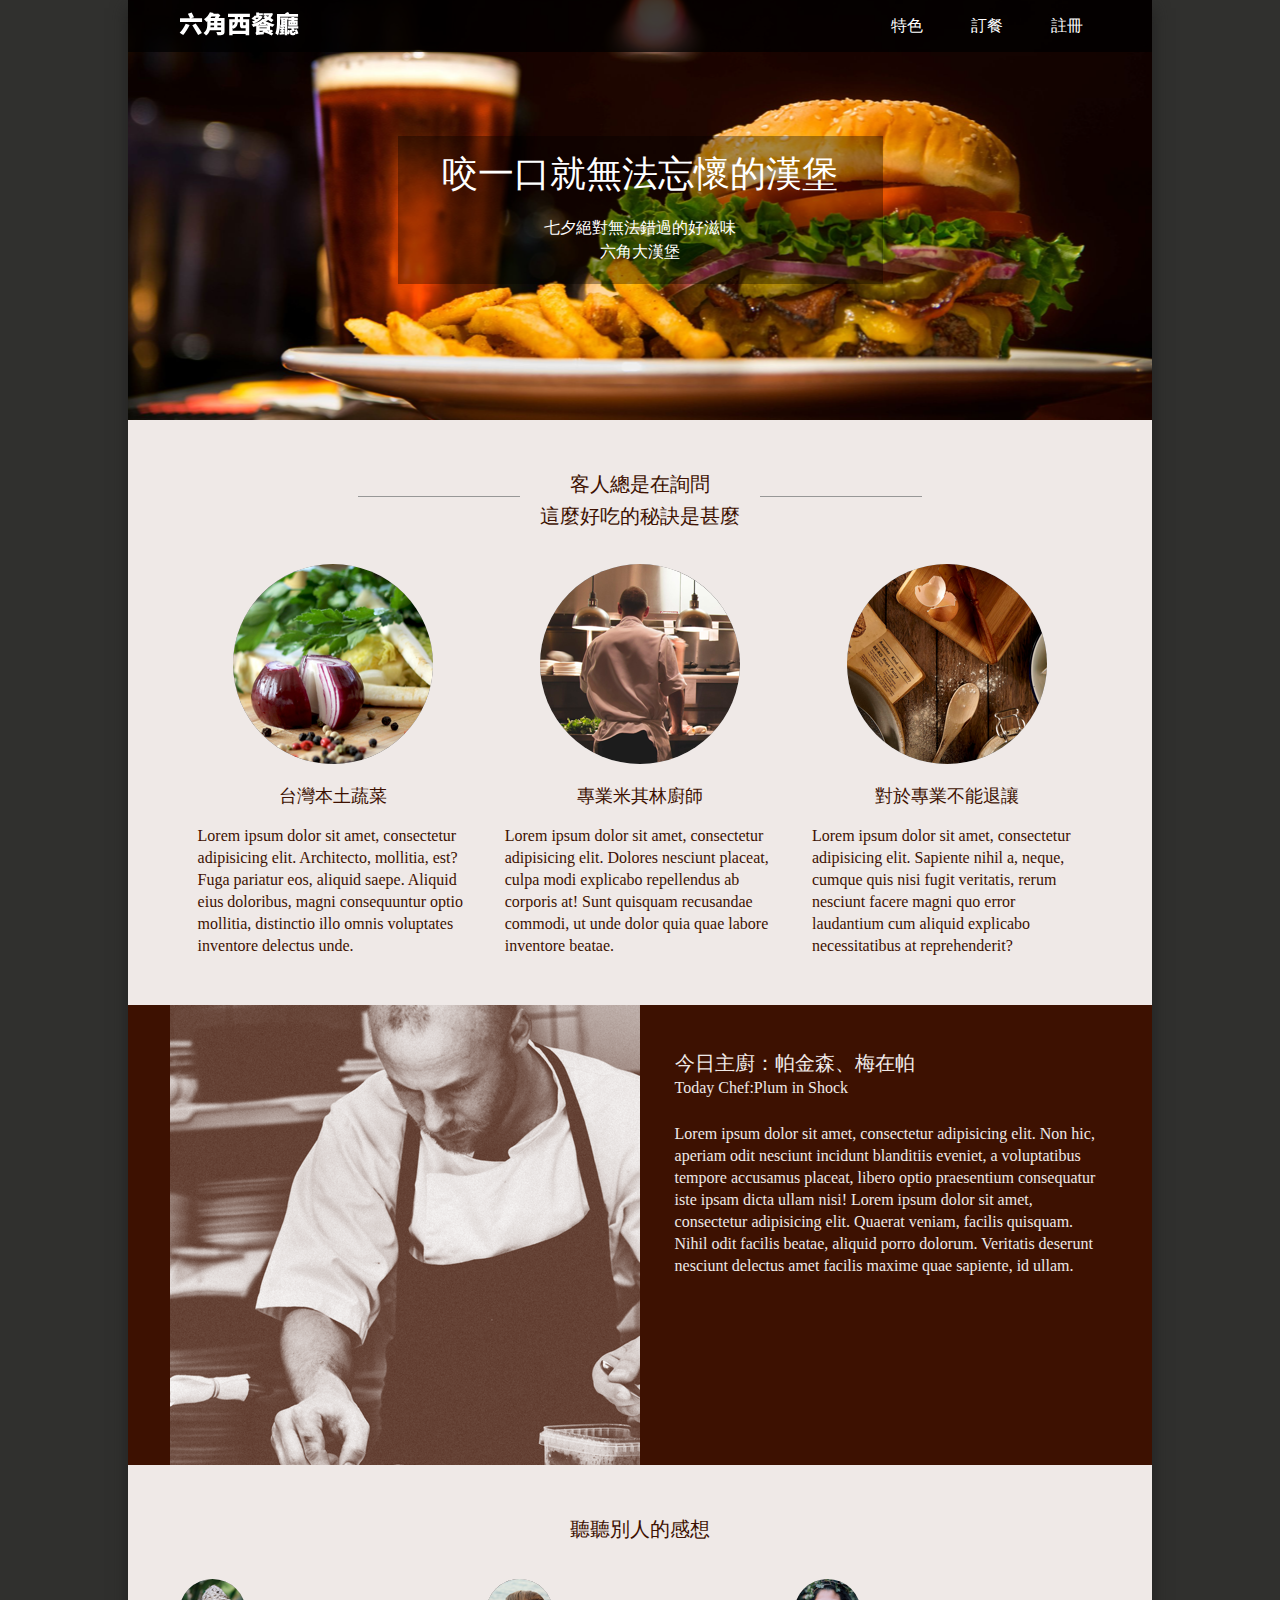
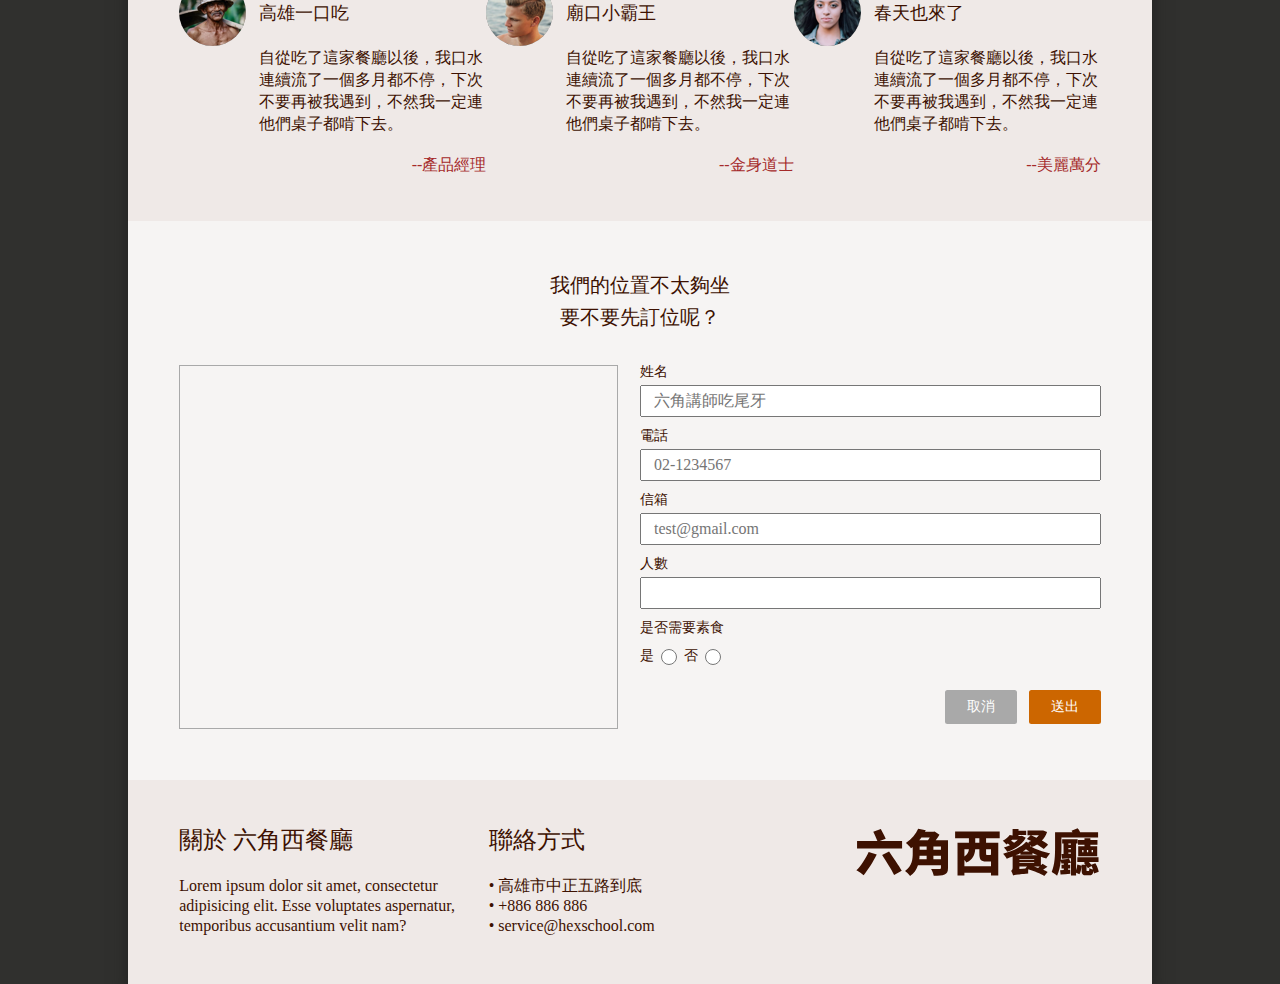
<file: index.html>
<!DOCTYPE html>
<html lang="en">

<head>
    <!-- 必要資訊 -->
    <meta charset="UTF-8">
    <title>六角西餐廳：特色</title>
    <!-- 響應設計 -->
    <meta name="viewport" content="height=device-height, width=device-width, user-scalable=no, initial-scale=1, shrink-to-fit=no">
    <!-- 頁籤圖標 -->
    <link rel="shortcut icon" href="https://cdn3.iconfinder.com/data/icons/social-badges-2/512/github.png">
    <!-- 次要資訊 -->
    <meta name="description" content="南臺灣的寶藏">
    <meta name="keywords" content="漢堡, 美食, 高雄">
    <!-- 資訊相通：Facebook -->
    <meta property="og:title" content="六角西餐廳：特色">
    <meta property="og:description" content="南臺灣的寶藏">
    <meta property="og:type" content="website">
    <meta property="og:url" content="compilation.html">
    <meta property="og:img" content="img/Map.png">
    <!-- 頁面渲染：指定之瀏覽器版本 -->
    <meta http-equiv="X-UA-Compatible" content="IE=Edge">
    <meta http-equiv="X-UA-Compatible" content="Chrome=1">
    <!-- 匯入資源：FontAwesome -->
    <link rel="stylesheet" href="https://use.fontawesome.com/releases/v5.3.1/css/all.css" integrity="sha384-mzrmE5qonljUremFsqc01SB46JvROS7bZs3IO2EmfFsd15uHvIt+Y8vEf7N7fWAU" crossorigin="anonymous">
    <!-- 匯入資源：LightBox -->
    <link rel="stylesheet" href="css/lightbox.css">
    <!-- 匯入資源：Animate -->
    <link rel="stylesheet" href="css/animate.css">
    <!-- 匯入資源：自有樣式 -->
    <link rel="stylesheet" href="css/style.css">
</head>

<body>
    <div class="layout-wrap">
        <div class="layout-uppersection">
            <div class="layout-uppersection-defaultmenu">
                <a id="layout-uppersection-mobilemenu-showmenu" href="index.html"><i class="fas fa-bars"></i></a>
                <a id="layout-uppersection-mobilemenu-showmenu-back" href="index.html"><i class="fas fa-backspace"></i></a>
                <h1><a href="index.html">六角西餐廳</a></h1>
                <ul>
                    <li><a href="index.html">特色</a></li>
                    <li><a href="cart.html">訂餐</a></li>
                    <li><a href="register.html">註冊</a></li>
                </ul>
                <div class="clearfix"></div>
            </div>
            <div class="layout-uppersection-mobilemenu">
                <ul>
                    <li><a href="index.html">特色</a></li>
                    <li><a href="cart.html">訂餐</a></li>
                    <li><a href="register.html">註冊</a></li>
                </ul>
                <div class="clearfix"></div>
            </div>
            <div class="layout-uppersection-jumbotron">
                <div class="layout-uppersection-jumbotron-shadow">
                    <h2 class="layout-uppersection-jumbotron-desktoptitle">咬一口就無法忘懷的漢堡</h2>
                    <h2 class="layout-uppersection-jumbotron-mobiletitle">咬一口<br>就無法忘懷的漢堡</h2>
                    <p>七夕絕對無法錯過的好滋味<br><i class="fas fa-utensils"></i>六角大漢堡<i class="fas fa-utensils"></i></p>
                </div>
            </div>
        </div>
        <div class="features-features">
            <h3>客人總是在詢問<br>這麼好吃的秘訣是甚麼</h3>
            <div class="features-features-line"></div>
            <ul>
                <li>
                    <a href="img/feature_1@2x.png" data-lightbox="features-features-lightbox" data-title="台灣本土蔬菜"><img src="img/feature_1.png" alt="台灣本土蔬菜"></a>
                    <h4>台灣本土蔬菜</h4>
                    <p>Lorem ipsum dolor sit amet, consectetur adipisicing elit. Architecto, mollitia, est? Fuga pariatur eos, aliquid saepe. Aliquid eius doloribus, magni consequuntur optio mollitia, distinctio illo omnis voluptates inventore delectus unde.</p>
                </li>
                <li>
                    <a href="img/feature_2@2x.png" data-lightbox="features-features-lightbox" data-title="專業米其林廚師"><img src="img/feature_2.png" alt="專業米其林廚師"></a>
                    <h4>專業米其林廚師</h4>
                    <p>Lorem ipsum dolor sit amet, consectetur adipisicing elit. Dolores nesciunt placeat, culpa modi explicabo repellendus ab corporis at! Sunt quisquam recusandae commodi, ut unde dolor quia quae labore inventore beatae.</p>
                </li>
                <li>
                    <a href="img/feature_3@2x.png" data-lightbox="features-features-lightbox" data-title="對於專業不能退讓"><img src="img/feature_3.png" alt="對於專業不能退讓"></a>
                    <h4>對於專業不能退讓</h4>
                    <p>Lorem ipsum dolor sit amet, consectetur adipisicing elit. Sapiente nihil a, neque, cumque quis nisi fugit veritatis, rerum nesciunt facere magni quo error laudantium cum aliquid explicabo necessitatibus at reprehenderit?</p>
                </li>
            </ul>
            <div class="clearfix"></div>
        </div>
        <div class="features-chiefchef">
            <ul>
                <li>
                    <div class="features-chiefchef-avatar" title="今日主廚：帕金森、梅在帕">
                    </div>
                </li>
                <li>
                    <div class="features-chiefchef-brief">
                        <h4>今日主廚：帕金森、梅在帕</h4>
                        <p>Today Chef:Plum in Shock</p>
                        <p>Lorem ipsum dolor sit amet, consectetur adipisicing elit. Non hic, aperiam odit nesciunt incidunt blanditiis eveniet, a voluptatibus tempore accusamus placeat, libero optio praesentium consequatur iste ipsam dicta ullam nisi! Lorem ipsum dolor sit amet, consectetur adipisicing elit. Quaerat veniam, facilis quisquam. Nihil odit facilis beatae, aliquid porro dolorum. Veritatis deserunt nesciunt delectus amet facilis maxime quae sapiente, id ullam.</p>
                    </div>
                </li>
            </ul>
            <div class="clearfix"></div>
        </div>
        <div class="features-testimonies">
            <h3>聽聽別人的感想</h3>
            <ul>
                <li>
                    <ul>
                        <li class="features-testimonies-avatar"><img src="img/avatar_1.png" alt="產品經理"></li>
                        <li class="features-testimonies-comment">
                            <h4>高雄一口吃</h4>
                            <p>自從吃了這家餐廳以後，我口水連續流了一個多月都不停，下次不要再被我遇到，不然我一定連他們桌子都啃下去。</p>
                            <div>--產品經理</div>
                        </li>
                    </ul>
                    <div class="clearfix"></div>
                </li>
                <li>
                    <ul>
                        <li class="features-testimonies-avatar"><img src="img/avatar_2.png" alt="金身道士"></li>
                        <li class="features-testimonies-comment">
                            <h4>廟口小霸王</h4>
                            <p>自從吃了這家餐廳以後，我口水連續流了一個多月都不停，下次不要再被我遇到，不然我一定連他們桌子都啃下去。</p>
                            <div>--金身道士</div>
                        </li>
                    </ul>
                    <div class="clearfix"></div>
                </li>
                <li>
                    <ul>
                        <li class="features-testimonies-avatar"><img src="img/avatar_3.png" alt="美麗萬分"></li>
                        <li class="features-testimonies-comment">
                            <h4>春天也來了</h4>
                            <p>自從吃了這家餐廳以後，我口水連續流了一個多月都不停，下次不要再被我遇到，不然我一定連他們桌子都啃下去。</p>
                            <div>--美麗萬分</div>
                        </li>
                    </ul>
                    <div class="clearfix"></div>
                </li>
            </ul>
            <div class="clearfix"></div>
        </div>
        <div class="features-bookingform">
            <h3>我們的位置不太夠坐<br>要不要先訂位呢？</h3>
            <ul>
                <li>
                    <div class="features-bookingform-googlemap">
                        <iframe src="https://www.google.com/maps/embed?pb=!1m18!1m12!1m3!1d1302.251746584963!2d120.30003824096819!3d22.60436701147792!2m3!1f0!2f0!3f0!3m2!1i1024!2i768!4f13.1!3m3!1m2!1s0x346e037799f9afb1%3A0xb9f297a86cf40dfb!2z6auY6ZuE6Luf6auU56eR5oqA5ZyS5Y2A!5e0!3m2!1szh-TW!2stw!4v1539270497731" frameborder="0" style="border:1px solid darkgrey" width="100%" height="362.156px" allowfullscreen></iframe>
                    </div>
                </li>
                <li>
                    <form action="index.html">
                        <label for="features-bookingform-name">姓名</label>
                        <input type="text" id="features-bookingform-name" name="name" placeholder="六角講師吃尾牙">
                        <label for="features-bookingform-phone">電話</label>
                        <input type="tel" id="features-bookingform-phone" name="phone" placeholder="02-1234567">
                        <label for="features-bookingform-email">信箱</label>
                        <input type="email" id="features-bookingform-email" name="email" placeholder="test@gmail.com">
                        <label for="features-bookingform-numberofpeople">人數</label>
                        <input type="number" id="features-bookingform-numberofpeople" name="numberofpeople">
                        <label id="features-bookingform-dietquestion" for="features-bookingform-diet">是否需要素食</label>
                        <label class="features-bookingform-diet">是</label><input type="radio" id="features-bookingform-diet" name="diet" value="是" class="features-bookingform-diet">
                        <label class="features-bookingform-diet">否</label><input type="radio" name="diet" value="否" class="features-bookingform-diet">
                        <div class="clearfix"></div>
                        <ul>
                            <li><button type="reset" class="features-bookingform-button-reset">取消</button></li>
                            <li><button type="submit" class="features-bookingform-button-submit">送出</button></li>
                        </ul>
                    </form>
                </li>
            </ul>
            <div class="clearfix"></div>
        </div>
        <div class="layout-lowersection">
            <div class="layout-lowersection-introduction">
                <ul>
                    <li>
                        <h3>關於  六角西餐廳</h3>
                        <p>Lorem ipsum dolor sit amet, consectetur adipisicing elit. Esse voluptates aspernatur, temporibus accusantium velit nam?</p>
                    </li>
                    <li>
                        <h3>聯絡方式</h3>
                        <ul>
                            <li>• 高雄市中正五路到底</li>
                            <li>• +886 886 886</li>
                            <li>• service@hexschool.com</li>
                        </ul>
                    </li>
                </ul>
                <div class="clearfix"></div>
            </div>
            <div class="layout-lowersection-socialmedia">
                <h3><a href="index.html">六角西餐廳</a></h3>
                <div class="clearfix"></div>
                <ul>
                    <li><a href="index.html"><i class="fab fa-google-plus-square"></i></a></li>
                    <li><a href="index.html"><i class="fab fa-twitter-square"></i></a></li>
                    <li><a href="index.html"><i class="fab fa-facebook-square"></i></a></li>
                </ul>
            </div>
            <div class="clearfix"></div>
        </div>
    </div>
    <!-- 匯入資源：jQuery -->
    <script type="text/javascript " src="js/jquery-3.3.1.js"></script>
    <!-- 匯入資源：LightBox -->
    <script src="js/lightbox.js "></script>
    <!-- 匯入資源：自有程式 -->
    <script src="js/jquery.js "></script>
</body>

</html>
</file>
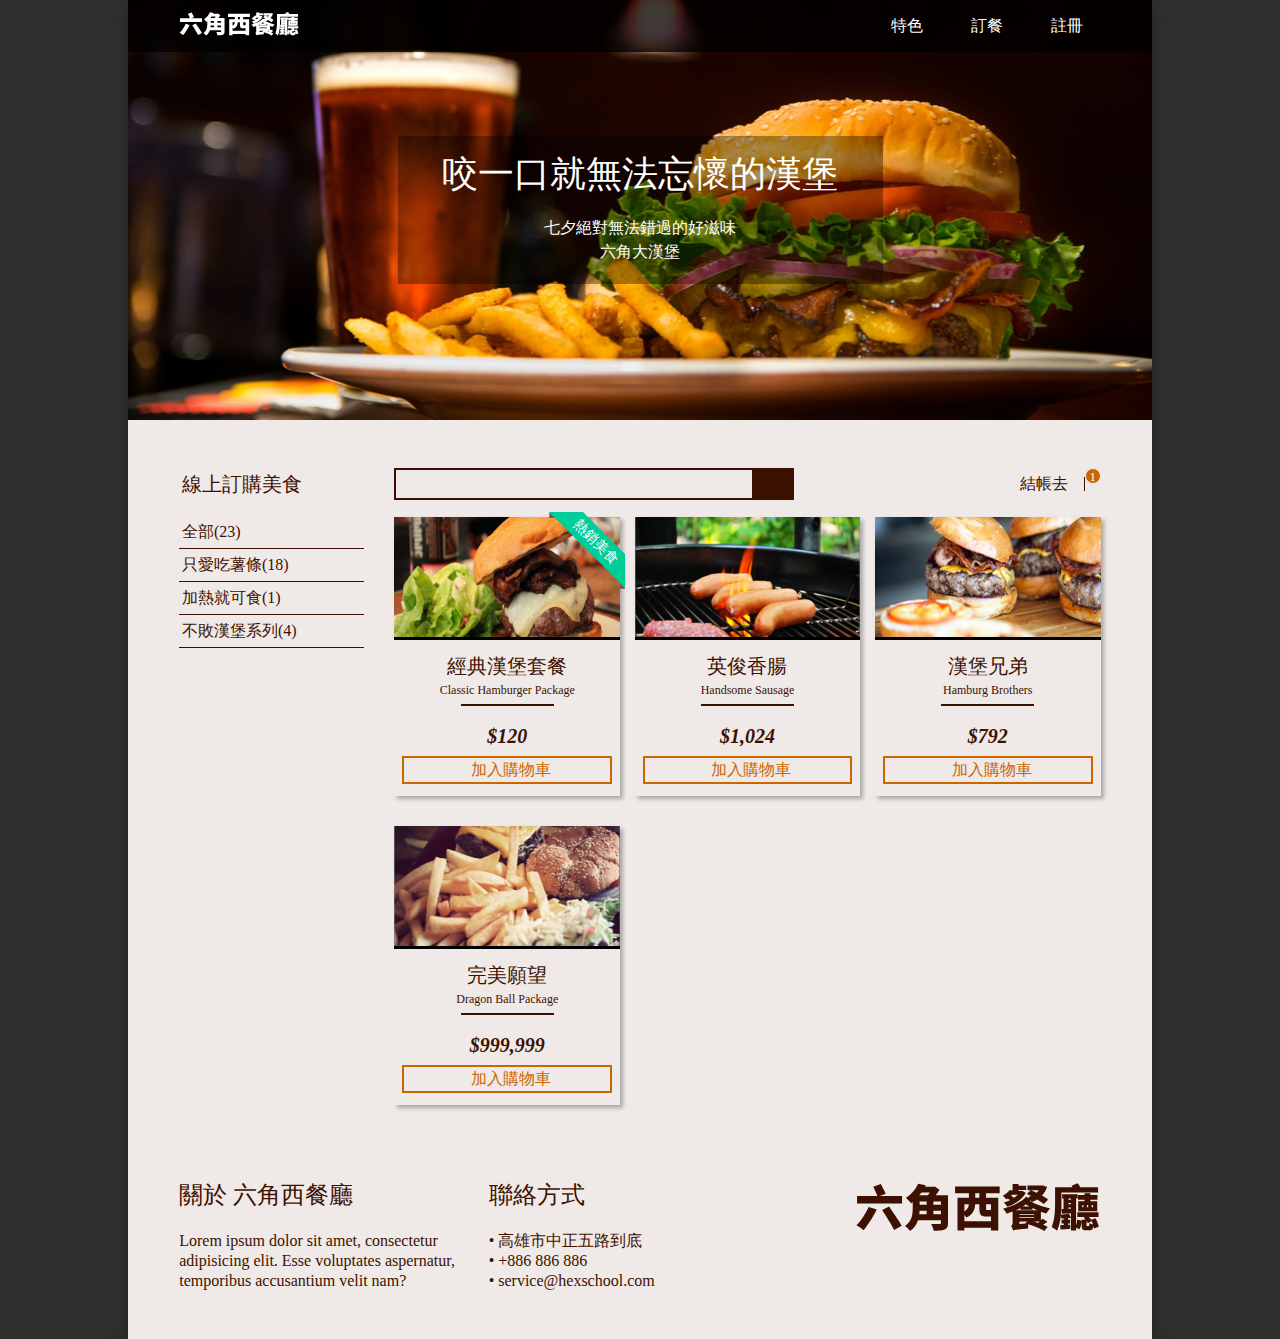
<file: cart.html>
<!DOCTYPE html>
<html lang="en">

<head>
    <!-- 必要資訊 -->
    <meta charset="UTF-8">
    <title>六角西餐廳：訂餐</title>
    <!-- 響應設計 -->
    <meta name="viewport" content="height=device-height, width=device-width, user-scalable=no, initial-scale=1, shrink-to-fit=no">
    <!-- 頁籤圖標 -->
    <link rel="shortcut icon" href="https://cdn3.iconfinder.com/data/icons/social-badges-2/512/github.png">
    <!-- 次要資訊 -->
    <meta name="description" content="南臺灣的寶藏">
    <meta name="keywords" content="漢堡, 美食, 高雄">
    <!-- 資訊相通：Facebook -->
    <meta property="og:title" content="六角西餐廳：訂餐">
    <meta property="og:description" content="南臺灣的寶藏">
    <meta property="og:type" content="website">
    <meta property="og:url" content="compilation.html">
    <meta property="og:img" content="img/Map.png">
    <!-- 頁面渲染：指定之瀏覽器版本 -->
    <meta http-equiv="X-UA-Compatible" content="IE=Edge">
    <meta http-equiv="X-UA-Compatible" content="Chrome=1">
    <!-- 匯入資源：FontAwesome -->
    <link rel="stylesheet" href="https://use.fontawesome.com/releases/v5.3.1/css/all.css" integrity="sha384-mzrmE5qonljUremFsqc01SB46JvROS7bZs3IO2EmfFsd15uHvIt+Y8vEf7N7fWAU" crossorigin="anonymous">
    <!-- 匯入資源：LightBox -->
    <link rel="stylesheet" href="css/lightbox-cart.css">
    <!-- 匯入資源：Animate -->
    <link rel="stylesheet" href="css/animate.css">
    <!-- 匯入資源：自有樣式 -->
    <link rel="stylesheet" href="css/style.css">
</head>

<body>
    <div class="layout-wrap">
        <div class="layout-uppersection">
            <div class="layout-uppersection-defaultmenu">
                <a id="layout-uppersection-mobilemenu-showmenu" href="index.html"><i class="fas fa-bars"></i></a>
                <a id="layout-uppersection-mobilemenu-showmenu-back" href="index.html"><i class="fas fa-backspace"></i></a>
                <h1><a href="index.html">六角西餐廳</a></h1>
                <ul>
                    <li><a href="index.html">特色</a></li>
                    <li><a href="cart.html">訂餐</a></li>
                    <li><a href="register.html">註冊</a></li>
                </ul>
                <div class="clearfix"></div>
            </div>
            <div class="layout-uppersection-mobilemenu">
                <ul>
                    <li><a href="index.html">特色</a></li>
                    <li><a href="cart.html">訂餐</a></li>
                    <li><a href="register.html">註冊</a></li>
                </ul>
                <div class="clearfix"></div>
            </div>
            <div class="layout-uppersection-jumbotron">
                <div class="layout-uppersection-jumbotron-shadow">
                    <h2 class="layout-uppersection-jumbotron-desktoptitle">咬一口就無法忘懷的漢堡</h2>
                    <h2 class="layout-uppersection-jumbotron-mobiletitle">咬一口<br>就無法忘懷的漢堡</h2>
                    <p>七夕絕對無法錯過的好滋味<br><i class="fas fa-utensils"></i>六角大漢堡<i class="fas fa-utensils"></i></p>
                </div>
            </div>
        </div>
        <div class="cart">
            <div class="cart-catalog">
                <i class="fas fa-globe-americas"></i><h4>線上訂購美食</h4>
                <div class="clearfix"></div>
                <ul>
                    <li><a href="#">全部(23)</a></li>
                    <li><a href="#">只愛吃薯條(18)</a></li>
                    <li><a href="#">加熱就可食(1)</a></li>
                    <li><a href="#">不敗漢堡系列(4)</a></li>
                </ul>
            </div>
            <div class="cart-searchbar">
                <form action="cart.html">
                    <input type="text" name="search">
                    <button type="submit"><i class="fas fa-search"></i></button>
                </form>
            </div>
            <div class="cart-checkout">
                <ul>
                    <li class="cart-checkout-signtext">結帳去</li>
                    <li class="cart-checkout-line"></li>
                    <li class="cart-checkout-trolley">
                        <i class="fas fa-shopping-cart"><div class="cart-checkout-trolley-number">1</div></i>
                    </li>
                </ul>
            </div>
            <div class="cart-card">
                <ul>
                    <li>
                        <span class="cart-card-heart"><i class="far fa-heart cart-card-heart-selector"></i></span>
                        <div class="cart-card-tag"><div class="cart-card-tag-ribbon">熱銷美食</div></div>
                        <a href="img/product_1@2x.png" data-lightbox="cart-card-lightbox" data-title="經典漢堡套餐"><span class="cart-card-overlay"></span><img src="img/product_1.png" alt="經典漢堡套餐"></a>
                        <h3>經典漢堡套餐</h3>
                        <p>Classic Hamburger Package</p>
                        <div class="cart-card-line"></div>
                        <div class="cart-card-price">$120</div>
                        <div class="cart-card-addbutton"><i class="fas fa-shopping-cart"></i>加入購物車</div>
                    </li>
                    <li>
                        <span class="cart-card-heart"><i class="far fa-heart cart-card-heart-selector"></i></span>
                        <a href="img/product_2@2x.png" data-lightbox="cart-card-lightbox" data-title="英俊香腸"><span class="cart-card-overlay"></span><img src="img/product_2.png" alt="英俊香腸"></a>
                        <h3>英俊香腸</h3>
                        <p>Handsome Sausage</p>
                        <div class="cart-card-line"></div>
                        <div class="cart-card-price">$1,024</div>
                        <div class="cart-card-addbutton"><i class="fas fa-shopping-cart"></i>加入購物車</div>
                    </li>
                    <li>
                        <span class="cart-card-heart"><i class="far fa-heart cart-card-heart-selector"></i></span>
                        <a href="img/product_3@2x.png" data-lightbox="cart-card-lightbox" data-title="漢堡兄弟"><span class="cart-card-overlay"></span><img src="img/product_3.png" alt="漢堡兄弟"></a>
                        <h3>漢堡兄弟</h3>
                        <p>Hamburg Brothers</p>
                        <div class="cart-card-line"></div>
                        <div class="cart-card-price">$792</div>
                        <div class="cart-card-addbutton"><i class="fas fa-shopping-cart"></i>加入購物車</div>
                    </li>
                    <li>
                        <span class="cart-card-heart"><i class="far fa-heart cart-card-heart-selector"></i></span>
                        <a href="img/product_4@2x.png" data-lightbox="cart-card-lightbox" data-title="完美願望"><span class="cart-card-overlay"></span><img src="img/product_4.png" alt="完美願望"></a>
                        <h3>完美願望</h3>
                        <p>Dragon Ball Package</p>
                        <div class="cart-card-line"></div>
                        <div class="cart-card-price">$999,999</div>
                        <div class="cart-card-addbutton"><i class="fas fa-shopping-cart"></i>加入購物車</div>
                    </li>
                    <div class="clearfix"> </div>
                </ul>
            </div>
            <div class="clearfix"></div>
        </div>
        <div class="layout-lowersection">
            <div class="layout-lowersection-introduction">
                <ul>
                    <li>
                        <h3>關於  六角西餐廳</h3>
                        <p>Lorem ipsum dolor sit amet, consectetur adipisicing elit. Esse voluptates aspernatur, temporibus accusantium velit nam?</p>
                    </li>
                    <li>
                        <h3>聯絡方式</h3>
                        <ul>
                            <li>• 高雄市中正五路到底</li>
                            <li>• +886 886 886</li>
                            <li>• service@hexschool.com</li>
                        </ul>
                    </li>
                </ul>
                <div class="clearfix"></div>
            </div>
            <div class="layout-lowersection-socialmedia">
                <h3><a href="index.html">六角西餐廳</a></h3>
                <div class="clearfix"></div>
                <ul>
                    <li><a href="index.html"><i class="fab fa-google-plus-square"></i></a></li>
                    <li><a href="index.html"><i class="fab fa-twitter-square"></i></a></li>
                    <li><a href="index.html"><i class="fab fa-facebook-square"></i></a></li>
                </ul>
            </div>
            <div class="clearfix"></div>
        </div>
    </div>
    <!-- 匯入資源：jQuery -->
    <script type="text/javascript " src="js/jquery-3.3.1.js"></script>
    <!-- 匯入資源：LightBox -->
    <script src="js/lightbox.js "></script>
    <!-- 匯入資源：自有程式 -->
    <script src="js/jquery.js "></script>
</body>

</html>
</file>
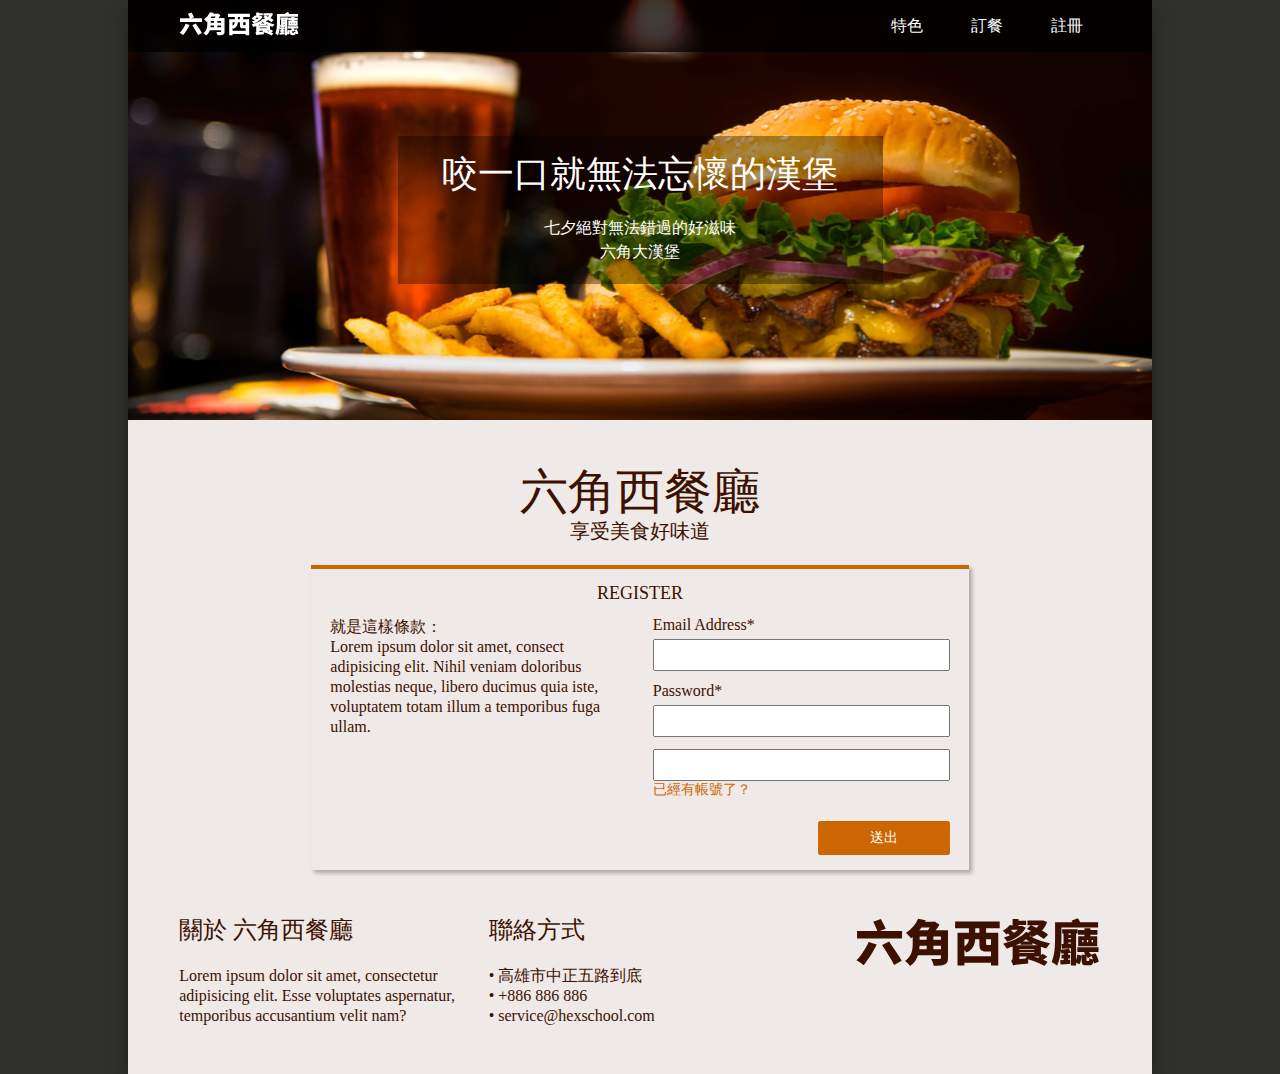
<file: register.html>
<!DOCTYPE html>
<html lang="en">

<head>
    <!-- 必要資訊 -->
    <meta charset="UTF-8">
    <title>六角西餐廳：註冊</title>
    <!-- 響應設計 -->
    <meta name="viewport" content="height=device-height, width=device-width, user-scalable=no, initial-scale=1, shrink-to-fit=no">
    <!-- 頁籤圖標 -->
    <link rel="shortcut icon" href="https://cdn3.iconfinder.com/data/icons/social-badges-2/512/github.png">
    <!-- 次要資訊 -->
    <meta name="description" content="南臺灣的寶藏">
    <meta name="keywords" content="漢堡, 美食, 高雄">
    <!-- 資訊相通：Facebook -->
    <meta property="og:title" content="六角西餐廳：註冊">
    <meta property="og:description" content="南臺灣的寶藏">
    <meta property="og:type" content="website">
    <meta property="og:url" content="compilation.html">
    <meta property="og:img" content="img/Map.png">
    <!-- 頁面渲染：指定之瀏覽器版本 -->
    <meta http-equiv="X-UA-Compatible" content="IE=Edge">
    <meta http-equiv="X-UA-Compatible" content="Chrome=1">
    <!-- 匯入資源：FontAwesome -->
    <link rel="stylesheet" href="https://use.fontawesome.com/releases/v5.3.1/css/all.css" integrity="sha384-mzrmE5qonljUremFsqc01SB46JvROS7bZs3IO2EmfFsd15uHvIt+Y8vEf7N7fWAU" crossorigin="anonymous">
    <!-- 匯入資源：LightBox -->
    <link rel="stylesheet" href="css/lightbox.css">
    <!-- 匯入資源：Animate -->
    <link rel="stylesheet" href="css/animate.css">
    <!-- 匯入資源：自有樣式 -->
    <link rel="stylesheet" href="css/style.css">
</head>

<body>
    <div class="layout-wrap">
        <div class="layout-uppersection">
            <div class="layout-uppersection-defaultmenu">
                <a id="layout-uppersection-mobilemenu-showmenu" href="index.html"><i class="fas fa-bars"></i></a>
                <a id="layout-uppersection-mobilemenu-showmenu-back" href="index.html"><i class="fas fa-backspace"></i></a>
                <h1><a href="index.html">六角西餐廳</a></h1>
                <ul>
                    <li><a href="index.html">特色</a></li>
                    <li><a href="cart.html">訂餐</a></li>
                    <li><a href="register.html">註冊</a></li>
                </ul>
                <div class="clearfix"></div>
            </div>
            <div class="layout-uppersection-mobilemenu">
                <ul>
                    <li><a href="index.html">特色</a></li>
                    <li><a href="cart.html">訂餐</a></li>
                    <li><a href="register.html">註冊</a></li>
                </ul>
                <div class="clearfix"></div>
            </div>
            <div class="layout-uppersection-jumbotron">
                <div class="layout-uppersection-jumbotron-shadow">
                    <h2 class="layout-uppersection-jumbotron-desktoptitle">咬一口就無法忘懷的漢堡</h2>
                    <h2 class="layout-uppersection-jumbotron-mobiletitle">咬一口<br>就無法忘懷的漢堡</h2>
                    <p>七夕絕對無法錯過的好滋味<br><i class="fas fa-utensils"></i>六角大漢堡<i class="fas fa-utensils"></i></p>
                </div>
            </div>
        </div>
        <div class="register">
            <div class="register-title">
                <h4>六角西餐廳</h4>
                <p>享受美食好味道</p>
            </div>
            <div class="register-form">
                <h4>REGISTER</h4>
                <ul>
                    <li>
                        <p>就是這樣條款：</p>
                        <p>Lorem ipsum dolor sit amet, consect adipisicing elit. Nihil veniam doloribus molestias neque, libero ducimus quia iste, voluptatem totam illum a temporibus fuga ullam.</p>
                        <div class="register-form-line"></div>
                    </li>
                    <li>
                        <form action="register.html">
                            <label for="register-form-email">Email Address*</label>
                            <input type="email" id="register-form-email" name="email" placeholder="&#xf0e0;">
                            <label for="register-form-password">Password*</label>
                            <input type="password" id="register-form-password" name="password" placeholder="&#xf13e;">
                            <input type="password" id="register-form-password-repeat" name="password" placeholder="&#xf13e;">
                            <a href="#">已經有帳號了？</a>
                            <button type="submit">送出</button>
                        </form>
                    </li>
                </ul>
                <div class="clearfix"></div>
            </div>
        </div>
        <div class="layout-lowersection">
            <div class="layout-lowersection-fixregister">
                <div class="layout-lowersection-introduction">
                    <ul>
                        <li>
                            <h3>關於  六角西餐廳</h3>
                            <p>Lorem ipsum dolor sit amet, consectetur adipisicing elit. Esse voluptates aspernatur, temporibus accusantium velit nam?</p>
                        </li>
                        <li>
                            <h3>聯絡方式</h3>
                            <ul>
                                <li>• 高雄市中正五路到底</li>
                                <li>• +886 886 886</li>
                                <li>• service@hexschool.com</li>
                            </ul>
                        </li>
                    </ul>
                    <div class="clearfix"></div>
                </div>
                <div class="layout-lowersection-socialmedia">
                    <h3><a href="index.html">六角西餐廳</a></h3>
                    <div class="clearfix"></div>
                    <ul>
                        <li><a href="index.html"><i class="fab fa-google-plus-square"></i></a></li>
                        <li><a href="index.html"><i class="fab fa-twitter-square"></i></a></li>
                        <li><a href="index.html"><i class="fab fa-facebook-square"></i></a></li>
                    </ul>
                </div>
            </div>
            <div class="clearfix"></div>
        </div>
    </div>
    <!-- 匯入資源：jQuery -->
    <script type="text/javascript " src="js/jquery-3.3.1.js"></script>
    <!-- 匯入資源：LightBox -->
    <script src="js/lightbox.js "></script>
    <!-- 匯入資源：自有程式 -->
    <script src="js/jquery.js "></script>
</body>

</html>
</file>
<file: css/style.css>
/* 重設樣式：Mererweb */
html, body, div, span, applet, object, iframe,
h1, h2, h3, h4, h5, h6, p, blockquote, pre,
a, abbr, acronym, address, big, cite, code,
del, dfn, em, img, ins, kbd, q, s, samp,
small, strike, strong, sub, sup, tt, var,
b, u, i, center,
dl, dt, dd, ol, ul, li,
fieldset, form, label, legend,
table, caption, tbody, tfoot, thead, tr, th, td,
article, aside, canvas, details, embed, 
figure, figcaption, footer, header, hgroup, 
menu, nav, output, ruby, section, summary,
time, mark, audio, video {
	margin: 0;
	padding: 0;
	border: 0;
	font-size: 100%;
	font: inherit;
	vertical-align: baseline;
}
/* 舊式相容：HTML5 */
article, aside, details, figcaption, figure, 
footer, header, hgroup, menu, nav, section {
	display: block;
}
body {
	line-height: 1;
}
ol, ul {
	list-style: none;
}
blockquote, q {
	quotes: none;
}
blockquote:before, blockquote:after,
q:before, q:after {
	content: '';
	content: none;
}
table {
	border-collapse: collapse;
	border-spacing: 0;
}
/* 通用樣式：Layout */
body {
	background: #30302e;
}
img {
	max-width: 100%;
}
.clearfix {
	clear: both;
}
/*　通用最高父層　*/
.layout-wrap {
	max-width:1024px;
	margin:0 auto;
	box-shadow: 0px 8px 16px #212120;
	font-family: "Noto Sans CJK TC Regular", "Microsoft JhengHei";
	overflow-x: hidden;
	color:#3d1101;
}
/*　上方通用區域　*/
.layout-uppersection {
	height: 420px;
	background: url(../img/header_desktop.png) no-repeat center center #000000;
	position: relative;
}
@media (max-width: 460px){
	.layout-uppersection {
		background: url(../img/header_mobile.png) no-repeat center center #000000;
	}
}
/*  上方通用區域：導覽列　*/
.layout-uppersection-defaultmenu {
	padding:12px 5%;
	background: rgba(0, 0, 0, 0.75);
}
@media (max-width: 460px){
	.layout-uppersection-defaultmenu {
		position: fixed;
		top: 0;
		left:0;
		width:100%;
		z-index: 1000;
	}
}
/*  上方通用區域：導覽列：商標　*/
.layout-uppersection-defaultmenu h1 {
	float:left;
	width: 120px;
	height: 24px;
	background: url(../img/logo_w@svg.svg) no-repeat;
}
.layout-uppersection-defaultmenu h1 a {
	display: block;
	text-indent: 101%;
	white-space: nowrap;
	overflow:hidden;
}
@media (max-width: 460px){
	.layout-uppersection-defaultmenu h1 {
		float:none;
		margin:0 auto;
	}
}
/*  上方通用區域：導覽列：選單　*/
.layout-uppersection-defaultmenu ul {
	float:right;
	padding-right: -18px;
	margin-right:-6px;
}
.layout-uppersection-defaultmenu ul li {
	float:left;
}
.layout-uppersection-defaultmenu ul li a {
	font-size: 16px;
	color:#ffffff;
	text-decoration: none;
	display: block;
	height: 24px;
	line-height: 24px;
	padding:2px 18px;
	margin:0px 6px;
	transition: 0.15s;
	border-radius: 2px;
}
.layout-uppersection-defaultmenu ul li a:hover {
	cursor: pointer;
	background: #cc6600;
}
.layout-uppersection-mobilemenu ul {
	display:none;
	float:left;
	width:100%;
	margin-top: 0px;
	position: fixed;
	top:48px;
	left:0px;
	-webkit-transform: translateX(-500px);
 	transform: translateX(-500px);
 	transition: 0.25s;
 	background: #000000;
 	z-index: 1000;
}
#layout-uppersection-mobilemenu-showmenu,
#layout-uppersection-mobilemenu-showmenu-back {
	display:none;
	color:#ffffff;
	font-size: 22px;
	float:left;
	transition: 0.3s;
	text-decoration: none;
}
#layout-uppersection-mobilemenu-showmenu-back {
	color:#cc6600;
	display: none;
}
#layout-uppersection-mobilemenu-showmenu:hover,
#layout-uppersection-mobilemenu-showmenu-back:hover {
	color:#cc6600;
}
.layout-uppersection-mobilemenu ul li a {
		font-size:16px;
		color:#ffffff;
		text-decoration: none;
		display:block;
		height:24px;
		line-height:24px;
		padding:2px 18px;
		transition:0.15s;
		border-radius:2px;
	}
.layout-uppersection-mobilemenu ul li a:hover {
		cursor: pointer;
		background: #cc6600;
	}
@media (max-width: 460px){
	#layout-uppersection-mobilemenu-showmenu {
		display:block;
	}
	.layout-uppersection-defaultmenu ul {
		display:none;
	}
	.layout-uppersection-mobilemenu ul {
		display:block;
	}
	.layout-uppersection-mobilemenu-active.layout-uppersection-mobilemenu ul {
		-webkit-transform: translateX(0px);
 		transform: translateX(0px);
	}
}
/*  上方通用區域：廣告橫欄　*/
.layout-uppersection-jumbotron {
	max-width:500px;
	margin:0 auto;
	margin-top: 84px;
	text-align: center;
	transition: 0.15s;
	border-radius: 2px;
	color:#ffffff;
}
.layout-uppersection-jumbotron-shadow {
	padding:20px;
	background: rgba(0, 0, 0, 0.35);
	margin:0px 1.5%;
}
.layout-uppersection-jumbotron-shadow:hover {
	background: rgba(0, 0, 0, 0.65);
}
.layout-uppersection-jumbotron h2 {
	font-size: 36px;
}
.layout-uppersection-jumbotron-mobiletitle {
	display:none;
}
.layout-uppersection-jumbotron p {
	margin-top: 24px;
	font-size:16px;
	line-height: 24px;
}
.layout-uppersection-jumbotron i {
	padding:0px 6px;
}
@media (max-width: 460px){
	.layout-uppersection-jumbotron-desktoptitle {
		display:none;
	}
	.layout-uppersection-jumbotron-mobiletitle {
		display:block;
	}
	.layout-uppersection-jumbotron {
		max-width:100%;
		padding:20px 0px;
		margin-top: 0px;
	}
	.layout-uppersection-jumbotron-shadow {
		margin-top: 84px;
	}
}
/*  下方通用區域  */
.layout-lowersection {
	background: rgba(239,233,231);
	padding:48px 5%;
	transition: 0.25s;
}
.layout-lowersection-fixregister {
	margin-top: -6px;
}
/*  下方通用區域：簡介  */
.layout-lowersection-introduction {
	float:left;
	width:70%;
}
.layout-lowersection-introduction ul {
	float:left;
}
.layout-lowersection-introduction ul li {
	float:left;
	width:44.25%;
	margin-right: 24px;
}
.layout-lowersection-introduction ul li h3 {
	font-size: 24px;
}
.layout-lowersection-introduction ul li p,
.layout-lowersection-introduction ul li ul {
	margin-top: 24px;
	font-size:16px;
	line-height: 20px;
}
.layout-lowersection-introduction ul li ul li {
	width:100%;
	float:left;
	margin-top:0px;
}
@media (max-width: 767px){
	.layout-lowersection-introduction {
		float:none;
		width:100%;
	}
	.layout-lowersection-introduction > ul > li {
		width:47%;
		margin:0px 1.5% 24px 0px;
	}
}
@media (max-width: 460px){
	.layout-lowersection-introduction {
		float:none;
		width:100%;
	}
	.layout-lowersection-introduction > ul > li {
		width:100%;
		margin:0px 0px 24px 0px;
	}
}
/*  下方通用區域：社群連結  */
.layout-lowersection-socialmedia {
	float:right;
	width:30%;
}
.layout-lowersection-socialmedia h3 {
	float:right;
	display: block;
	width: 245px;
	height: 49px;
	background: url(../img/logo_l@svg.svg) no-repeat;
}
.layout-lowersection-socialmedia h3 a {
	display: block;
	height: 49px;
	text-indent: 101%;
	white-space: nowrap;
	overflow:hidden;
}
.layout-lowersection-socialmedia ul {
	float:right;
}
.layout-lowersection-socialmedia ul li {
	margin: 22px 0px 0px 12px;
	float:left;
}
.layout-lowersection-socialmedia .fa-google-plus-square {
	color:#DB4437;
	font-size:36px;
}
.layout-lowersection-socialmedia .fa-twitter-square {
	color:#41ABE1;
	font-size:36px;
}
.layout-lowersection-socialmedia .fa-facebook-square {
	color:#3A5795;
	font-size:36px;
}
@media (max-width: 767px){
	.layout-lowersection-socialmedia {
		float:right;
		width:100%;
	}
	.layout-lowersection-socialmedia h3 {
		float:right;
	}
}
/*  頁面樣式：Features  */
/*  三欄流體區域：三項特色  */
.features-features {
	margin:0 auto;
	background: rgba(239,233,231);
	padding:24px 5%;
	position: relative;
}
.features-features h3 {
	font-size: 20px;
	line-height: 32px;
	max-width:240px;
	text-align: center;
	position: absolute;
	top:48px;
	left:0;
	right: 0;
	display: block;
	background:rgba(239,233,231);
	z-index: 15;
	margin:0 auto;
}
.features-features-line {
	border-top:1px solid #979797;
	position: absolute;
	top:76px;
	left:0;
	right:0;
	margin:0 auto;
	width:55%;
	transition: 0.25s;
}
.features-features ul li {
	width:31.3333%;
	margin:24px 1%;
	margin-top: 120px;
	padding:0px 1%;
	box-sizing: border-box;
	float:left;
	text-align: center;
	height: auto;
	transition: 0.25s;
}
.features-features ul li img {
	border-radius:50%;
}
.features-features h4 {
	font-size: 18px;
	padding: 20px;
}
.features-features p {
	font-size: 16px;
	text-align: left;
	line-height: 22px;
}
@media (max-width: 767px){
	.features-features ul {
		width:100%;
		margin-top:120px;
		margin-bottom: 24px;
	}
	.features-features ul li {
		width:100%;
		float:none;
		margin:0 auto;
		margin-top:24px;
	}
}
@media (max-width: 460px){
	.features-features-line {
		display: none;
	}
	.features-features h3 {
	max-width:200px;
	}
}
/*  兩欄流體區域：今日主廚  */
.features-chiefchef {
	background: #3d1101;
	margin:0px auto;
	padding:0px 5%;
}
.features-chiefchef ul li {
	float:left;
	width:50%;
	color:#efe9e7;
	height: auto;
}
@media (max-width: 767px){
	.features-chiefchef {
		padding:0px;
	}
	.features-chiefchef ul li {
		width:100%;
	}
}
/*  兩欄流體區域：今日主廚：左側圖片  */
.features-chiefchef-avatar {
	background: url(../img/main_chef_brown.png) center center no-repeat;
	width:470px;
	height: 460px;
	float:right;
	transition: 0.25s;
}
.features-chiefchef-avatar:hover {
	background: url(../img/main_chef_gray.png) center center no-repeat;
}
@media (max-width: 767px){
	.features-chiefchef-avatar {
		float:none;
		margin:0 auto;
		max-width: 100%;
	}
}
/*  兩欄流體區域：今日主廚：右側說明  */
.features-chiefchef-brief {
	padding:0px 0px 24px 7.5%;
}
.features-chiefchef-brief h4 {
	font-size: 20px;
	margin: 48px 0px -20px 0px;
}
.features-chiefchef-brief p {
	font-size: 16px;
	line-height: 22px;
	margin:24px 0px 24px 0px;
}
@media (max-width: 767px){
	.features-chiefchef-brief {
		max-width:470px;
		margin:0 auto;
		padding:0px 7.5% 24px 7.5%;
	}
}
/*  三欄流體區域：證言  */
.features-testimonies {
	margin:0 auto;
	background: rgba(239,233,231);
	padding:24px 5%;
	position: relative;
	transition: 0.25s;
}
.features-testimonies h3 {
	font-size: 20px;
	line-height: 32px;
	text-align: center;
	position: absolute;
	top:48px;
	left:0;
	right: 0;
	margin:0 auto;
}
.features-testimonies > ul > li {
	width:33.3333%;
	margin:24px 0%;
	padding:0px;
	margin-top: 90px;
	box-sizing: border-box;
	float:left;
	height: auto;
	position: relative;
}
.features-testimonies-avatar {
	position: absolute;
	top:0;
	left:0;
}
.features-testimonies-avatar img {
	border-radius: 50%;
}
.features-testimonies-comment {
	margin-left:80px;
}
.features-testimonies-comment h4 {
	font-size: 18px;
	padding: 25px 0px;
}
.features-testimonies-comment p {
	font-size: 16px;
	text-align: left;
	line-height: 22px;
}
.features-testimonies-comment div {
	float:right;
	color:brown;
	margin-top: 22px;
}
@media (max-width: 767px){
	.features-testimonies > ul {
		float:none;
		width:100%;
		margin-top: 90px;
	}
	.features-testimonies > ul > li {
		float:none;
		width:100%;
		margin-top: 0px;
	}
	.features-testimonies ul > li .testimonies-testimonies-comment {
		float:left;
		margin-left: 80px;
	}
}
/*  兩欄流體區域：訂位表單  */
.features-bookingform {
	background: #f6f4f3;
	position: relative;
	padding: 24px 5%;
	padding-bottom: 48px;
}
.features-bookingform h3 {
	font-size: 20px;
	line-height: 32px;
	text-align: center;
	position: absolute;
	top:48px;
	left:0;
	right: 0;
	margin:0 auto;
}
.features-bookingform > ul > li {
	width:50%;
	float:left;
	margin-top: 120px;
}
@media (max-width: 767px){
	.features-bookingform > ul {
		margin-top: 120px;
	}
	.features-bookingform > ul > li {
		width:100%;
		float:none;
		margin-top: 0px;
	}
}
/*  兩欄流體區域：訂位表單：左側地圖  */
.features-bookingform-googlemap {
	margin-right: 24px;
}
@media (max-width: 767px){
	.features-bookingform-googlemap {
		margin-right: 0px;
		margin-bottom: 24px;
	}
}
/*  兩欄流體區域：訂位表單：右側表單  */
.features-bookingform form label,
.features-bookingform form input {
	display:block;
}
.features-bookingform form label,
.features-bookingform form input,
.features-bookingform form button {
	font-size: 14px;
	font-family: "Noto Sans CJK TC Regular", "Microsoft JhengHei";
}
.features-bookingform form label {
	margin-bottom: 6px;
}
.features-bookingform form input {
	margin-bottom: 12px;
	font-size: 16px;
	height: 32px;
	width: 100%;
	padding: 5px 12px;
	box-sizing: border-box;
}
#features-bookingform-dietquestion {
	margin-bottom: 14px;
}
.features-bookingform .features-bookingform-diet {
	display: inline-block;
	width: 16px;
	height: 16px;
	vertical-align:middle;
 	margin-top:-2px;
 	margin-bottom:1px;
}
.features-bookingform form ul {
	float:right;
}
.features-bookingform form ul li {
	float:left;
}
.features-bookingform form button {
	display: block;
	padding:6px 20px;
	margin-left: 12px;
	color:#ffffff;
	transition: 0.25s;
	margin-top: 24px;
	border-radius: 2.5px;
}
.features-bookingform form button:hover {
	cursor: pointer;
}
.features-bookingform-button-reset {
	background: darkgrey;
	border:2px solid darkgrey;
}
.features-bookingform-button-submit {
	background: #cc6600;
	border:2px solid #cc6600;
}
/*  頁面樣式：Cart  */
.cart {
	background: rgba(239,233,231);
	padding:48px 5% 0px 5%;
}
@media (max-width: 460px){
	.cart {
		padding-bottom: 0px;
	}
}
/*  選單：線上訂購美食  */
.cart-catalog {
	transition: 0.25s;
	float:left;
	width:20%;
	margin-right: 3.33333%;
}
.cart-catalog .fa-globe-americas {
	margin-right: 15px;
	font-size: 32px;
	float:left;
}
.cart-catalog h4 {
	float:left;
	font-size: 20px;
	line-height: 32px;
	height: 32px;
	margin-bottom: 16px;
	padding-left: 1.5%;
}
.cart-catalog ul li {
	font-size: 16px;
	line-height: 32px;
	height: 32px;
	border-bottom:1px solid #3D1101;
	transition: 0.15s;
}
.cart-catalog ul li a {
	color: #3d1101;
	text-decoration: none;
	display:block;
	transition: 0.15s;
	padding-left: 1.5%;
}
.cart-catalog ul li a:hover {
	color: #ffffff;
	background: #3d1101;
}
@media (max-width: 767px){
	.cart-catalog {
		float:none;
		width:100%;
		margin:0%;
		margin-bottom: 24px;
	}
}
/* 搜尋列 */
.cart-searchbar {
	transition: 0.25s;
	width:43.33333%;
	float: left;
	box-sizing: border-box;
	margin-right: 3.33333%;
}
.cart-searchbar form input {
	width:90%;
	height: 32px;
	background: rgba(239,233,231);
	box-sizing: border-box;
	line-height: 32px;
	padding:5px 12px;
	font-size: 16px;
	border: 0px solid;
	float:left;
	border:2px solid #3d1101;
}
.cart-searchbar form button {
	width: 10%;
	height: 32px;
	background:#3d1101;
	border: 0px solid;
	color:#ffffff;
	font-size: 19px;
	transition: 0.25s;
	box-sizing: border-box;
	border:2px solid #3d1101;
	padding:0px 2.5px 0px 0px;
}
.cart-searchbar form button:hover {
	cursor: pointer;
	color:#cc6600;
}
@media (max-width: 767px){
	.cart-searchbar {
		float:none;
		width:100%;
		margin:0%;
		margin-bottom: 24px;
	}
}
/* 購物車 */
.cart-checkout {
	width: 30%;
	float:right;
}
.cart-checkout ul {
	float:right;
}
.cart-checkout ul li {
	display: block;
	float:left;
	box-sizing: border-box;
	height: 32px;
	line-height: 32px;
	padding-left:16px;
}
.cart-checkout:hover {
	cursor: pointer;
	color:#cc6600;
}
.cart-checkout-signtext {
	padding-right: 16px;
}
.cart-checkout ul .cart-checkout-line {
	border-right: 1px solid #3d1101;
	height: 14px;
	line-height: 14px;
	margin-top: 9px;
	padding:0px;
}
.cart-checkout-trolley .fa-shopping-cart {
	font-size:29px;
	position: relative;
}
.cart-checkout-trolley .fa-shopping-cart .cart-checkout-trolley-number {
	height: 16px;
	width: 16px;
	background: #cc6600;
	position: absolute;
	top:0;
	right:0;
	box-sizing: border-box;
	border:1px solid rgba(239,233,231);
	border-radius: 50%;
	font-size: 12px;
	color: #ffffff;
	line-height: 16px;
	text-align: center;
}
@media (max-width: 767px){
	.cart-checkout {
		float:none;
		width:100%;
		margin:0%;
		margin-bottom: 66px;
	}
}
/* 三欄流體區域：餐點 */
.cart-card {
	float:left;
	background: rgba(239,233,231);
	padding-top:16px;
	width:76.66666%;
}
.cart-card ul {
	margin:0 -1%;
	margin-bottom: -30px;
}
.cart-card ul li {
	width:31.3333%;
	margin:0px 1%;
	margin-bottom: 30px;
	box-sizing: border-box;
	float:left;
	text-align: center;
	height: auto;
	transition: 0.25s;
	box-shadow: 3px 3px 4px 0px darkgrey;
	position: relative;
}
.cart-card-heart {
	position: absolute;
	left:9px;
	top:9px;
	z-index: 100;
	color:#ffffff;
	font-size:23px;
	transition: 0.25s;
	display: block;
	height: 20px;
	width: 23px;
}
.cart-card-heart:hover {
	color:#cc6600;
	cursor: pointer;
}
.cart-card-heart-selector.fas {
	color:#cc6600;
}
.cart-card-tag {
    width: 148px;
    height: 148px;
    position: absolute;
    top: -5px;
    right: -5px;
    overflow: hidden;
}
.cart-card-tag-ribbon {
	position: relative;
	font-size: 14px;
    left: 45px;
    top: 18px;
    width: 148px;
    background-color: #00cc99;
    color: #ffffff;
    padding: 5px 0;
    text-align: center;
    transform: rotate(45deg);
    z-index: 500;
}
.cart-card-tag-ribbon:before {
    content: "";
    border-top: 4px solid #795548;
    border-left: 4px solid transparent;
    border-right: 4px solid transparent;
    position: absolute;
    bottom: -4px;
    left: 20px;
}
.cart-card-tag-ribbon:after {
    content: "";
    border-top: 4px solid #795548;
    border-left: 4px solid transparent;
    border-right: 4px solid transparent;
    position: absolute;
    bottom: -4px;
    right: 20px;
}
.cart-card ul li a {
	background: #000000;
	display: block;
}
.cart-card ul li img {
	max-width: 100%;
	height: 120px;
	background: #000000;
}
.cart-card ul li .cart-card-overlay {
	background: rgba(0,0,0,0);
	transition: 0.25s;
	position: absolute;
	z-index: 50;
	width:100%;
	height: 120px;
	left:0;
}
.cart-card ul li .cart-card-overlay:hover {
	background: rgba(0,0,0,0.25);
}
.cart-card ul li h3 {
	font-size: 20px;
	padding:16px 0px 8px 0px;
}
.cart-card ul li p {
	font-size: 12px;
	padding:0px 0px 8px 0px;
}
.cart-card-line {
	width:91px;
	border:1px solid #3d1101;
	margin:0 auto;
	margin-bottom: 20px;
}
.cart-card-price {
	font-family: Roboto-Light;
	font-size: 20px;
	font-weight: bold;
	font-style: italic;
	margin-bottom: 10px;
}
.cart-card-addbutton {
	margin:0px 8px;
	margin-bottom: 12px;
	border:2px solid #cc6600;
	color:#cc6600;
	padding:4px;
	transition: 0.15s;
}
.cart-card-addbutton .fa-shopping-cart {
	margin-right: 8px;
}
.cart-card-addbutton:hover {
	background: #cc6600;
	color:#ffffff;
	cursor: pointer;
}
@media (max-width: 767px){
	.cart-card {
		width:100%;
		float:none;
		margin:0 auto;
	}
	.cart-card ul li {
		width:48%;
		margin-bottom: 30px;
	}
	.cart-card-addbutton {
		padding:6px;
	}
}
@media (max-width: 460px){
	.cart-card ul {
		margin:0px;
		margin-bottom:-30px;
	}
	.cart-card ul li {
		width:100%;
		margin-bottom: 30px;
	}
	.cart-card-addbutton {
		padding:8px;
	}
}
/* 頁面樣式：Register */
.register {
	background: rgba(239,233,231);
	padding:48px 5% 6px 5%;
}
/* 標題 */
.register-title h4 {
	font-family: Noto Sans CJK TC Black;
	font-size: 48px;
	text-align: center;
}
.register-title p {
	font-family: Noto Sans CJK TC Medium;
	font-size: 20px;
	text-align: center;
	margin: 5px 0px 24px 0px;
}
/* 兩欄流體區域：註冊表單 */
.register-form {
	margin: 0 auto;
	max-width:70%;
	box-shadow: 3px 3px 4px 0px darkgrey;
	border-top:4px solid #cc6600;
	padding: 0px 0.75%;
	transition: 0.25s;
}
.register-form h4 {
	font-family: Noto Sans CJK TC Black;
	font-size: 18px;
	text-align: center;
	padding: 15px;
}
.register-form ul li {
	float:left;
	width: 46%;
	font-size: 16px;
	margin-left: 2%;
	margin-right: 2%;
	transition: 0.25s;
}
.register-form ul li p {
	line-height: 20px;
}
.register-form-line {
	border:1px solid #3d1101;
	margin:32px auto;
	display: none;
	width:25%;
}
.register-form form label,
.register-form form input {
	display:block;
}
.register-form form label,
.register-form form input,
.register-form form button {
	font-size: 16px;
	font-family: "Noto Sans CJK TC Regular", "Microsoft JhengHei";
}
.register-form form label {
	margin-bottom: 6px;
}
.register-form form input {
	margin-bottom: 12px;
	font-size: 15px;
	height: 32px;
	width: 100%;
	padding: 5px 12px;
	box-sizing: border-box;
}
.register-form form input::placeholder {
  font-family: "Font Awesome 5 Free";
  font-weight: 900;
}
.register-form form a {
	display: block;
	color:#cc6600;
	font-size: 14px;
	margin-top: -10px;
	text-decoration: none;
}
.register-form form button {
	display: block;
	padding:6px 50px;
	color:#ffffff;
	transition: 0.25s;
	margin-top: 24px;
	margin-bottom: 15px;
	float: right;
	background: #cc6600;
	border:2px solid #cc6600;
	font-size: 14px;
	border-radius: 2.5px;
}
.register-form form button:hover {
	cursor: pointer;
}
@media (max-width: 767px){
	.register-form {
		max-width: 100%;
	}
	.register-form ul li {
		float:none;
		width: 96%;
		font-size: 16px;
		margin:0px 2%;
	}
	.register-form-line {
		display: block;
	}
}
</file>
